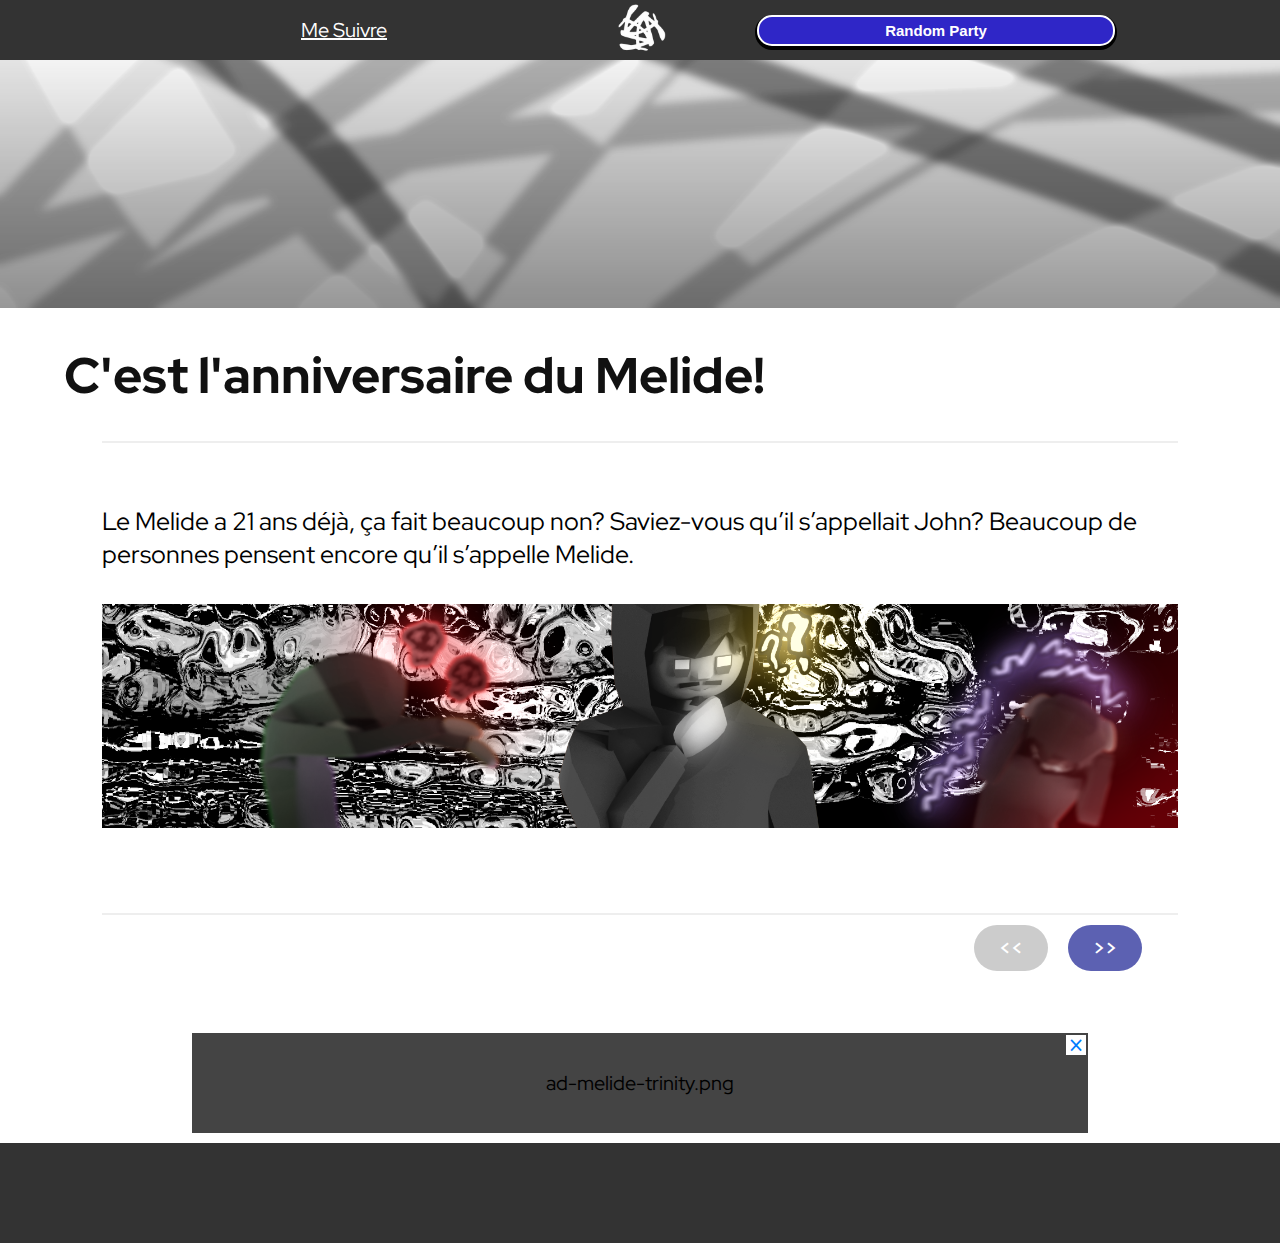
<file: index.html>
<!DOCTYPE html>
<html>
  <head>
    <meta name="viewport" content="width=320, initial-scale=1">
    <meta charset="utf-8">
    
    <link rel="preconnect" href="https://fonts.googleapis.com">
    <link rel="preconnect" href="https://fonts.gstatic.com" crossorigin>
    <link href="https://fonts.googleapis.com/css2?family=Red+Hat+Display:wght@300;400;500;600;700;800;900&display=swap" rel="stylesheet">
    
    
    <link rel="stylesheet" href="ad.css"/>
    <link rel="stylesheet" href="style.css"/>
    <link rel="stylesheet" href="custom-buttons.css"/>
    
    <script>
      var ads = [
        'ad-melide-corp.PNG',
        'ad-air-nui.PNG',
        'ad-melide-trinity.png',
        'ad-pookie.png',
        'ad-amaru.gif',
        'ad-cg-hub.PNG',
        'ad-coach.gif',
        'ad-procrastimates.png'
      ]

      var indexExplication = [
        'Le Melide a 21 ans déjà, ça fait beaucoup non? Saviez-vous qu’il s’appellait John? Beaucoup de personnes pensent encore qu’il s’appelle Melide.<br><br><img class="artwork" src="assets/artwork1.png"><br>',
        'Ce n’est pas grave. John est très à l’aise avec son prénom, tout comme son pseudo "Melide". C’est pour ça qu’il n’a absolument pas essayer de changer de pseudo cinq fois en deux ans et a échoué misérablement à chaque fois.',
        'Non, John apprécie son parcour. C’est pourquoi aujourd’hui il s’est fait chier à faire un site internet, similaire à celui de l’année dernière:<br><p id="colorful-decoration">Une Random Party!!</p><br>Pour ceux qui n’était pas aux rendez-vous l’année dernière, laissez-moi vous expliquer simplement.',
        'Quand tu appuies sur le bouton :<div id="random-button-div" class="random-button-div"><a onclick="quickRandom()">Random</a><img class="contentExample" id="contentExample" alt="contentExample"></div><br>un contenu aléatoire en rapport avec Melide s’affichera. Et tu pourras appuyer autant de fois que tu le souhaiteras sur ce bouton!',
        '<p id="randomNumberIndex">33</p><br><br><div class="rarety-example"><div class="example-super-rare"><a>super-rare</a><br>#1<br> >><br>#5</div><div class="example-rare"><a>rare</a><br>#6<br> >><br>#12</div><div class="example-common"><a>common</a><br>#13<br> >><br>#99</div></div>',
        'Cette fois-ci, il y aura encore + d’aléatoire, + de contenu, + de travail et + de nouvelles de ma part en général <3<br><br><img class="artwork" src="assets/artwork-wii-nostalgia.png" style="border-radius: 8px; margin-bottom: -40px;"><br><p style="text-align: right; font-size: 12px">( l’image n’a pas de sens mais c’est drôle )</p>'
      ];

      
    </script>
    <script defer src="random-items.js" data-file-name="index.html"></script>
    <script defer src="script.js" data-file-name="index.html"></script>



  </head>
  <body>
    <div class="menu-bar" id="menu-bar">
      <div class="menu-button" id="menu-button">
        <a class="follow-btn" id="follow-btn" href="socials.html">Me Suivre</a>
      </div>
      <img class="icon" id="icon" src="assets/icon-white.png">
      <div class="menu-button" id="menu-button">
        <button class="btn" id="btn" onclick="openRandomEvent()">Random Party</button>
      </div>
    </div>
    
    <div class="image-holder" id="image-holder">
      <img class="background" src="assets/background.png">
    </div>
    
    <h1>C'est l'anniversaire du Melide!</h1>
    
    <div id="index-container" class="index-container">
      
    </div>
    
    <div class="pageChange">
      <div id="leftPageButton" class="pageButton" onclick="changeIndexPage(-1)"><a><<</a></div>
      <div id="rightPageButton" class="pageButton" onclick="changeIndexPage(1)"><a>>></a></div>
    </div>
    
    <br><br>

    <div class="ad-display">
      <div class="ad-banner" id="ad-banner">
        <span id="ad-close-btn" class="ad-close-btn">&times;</span>
      </div>
    <div class="foot">
      
    </div>
  </body>
</html>
</file>
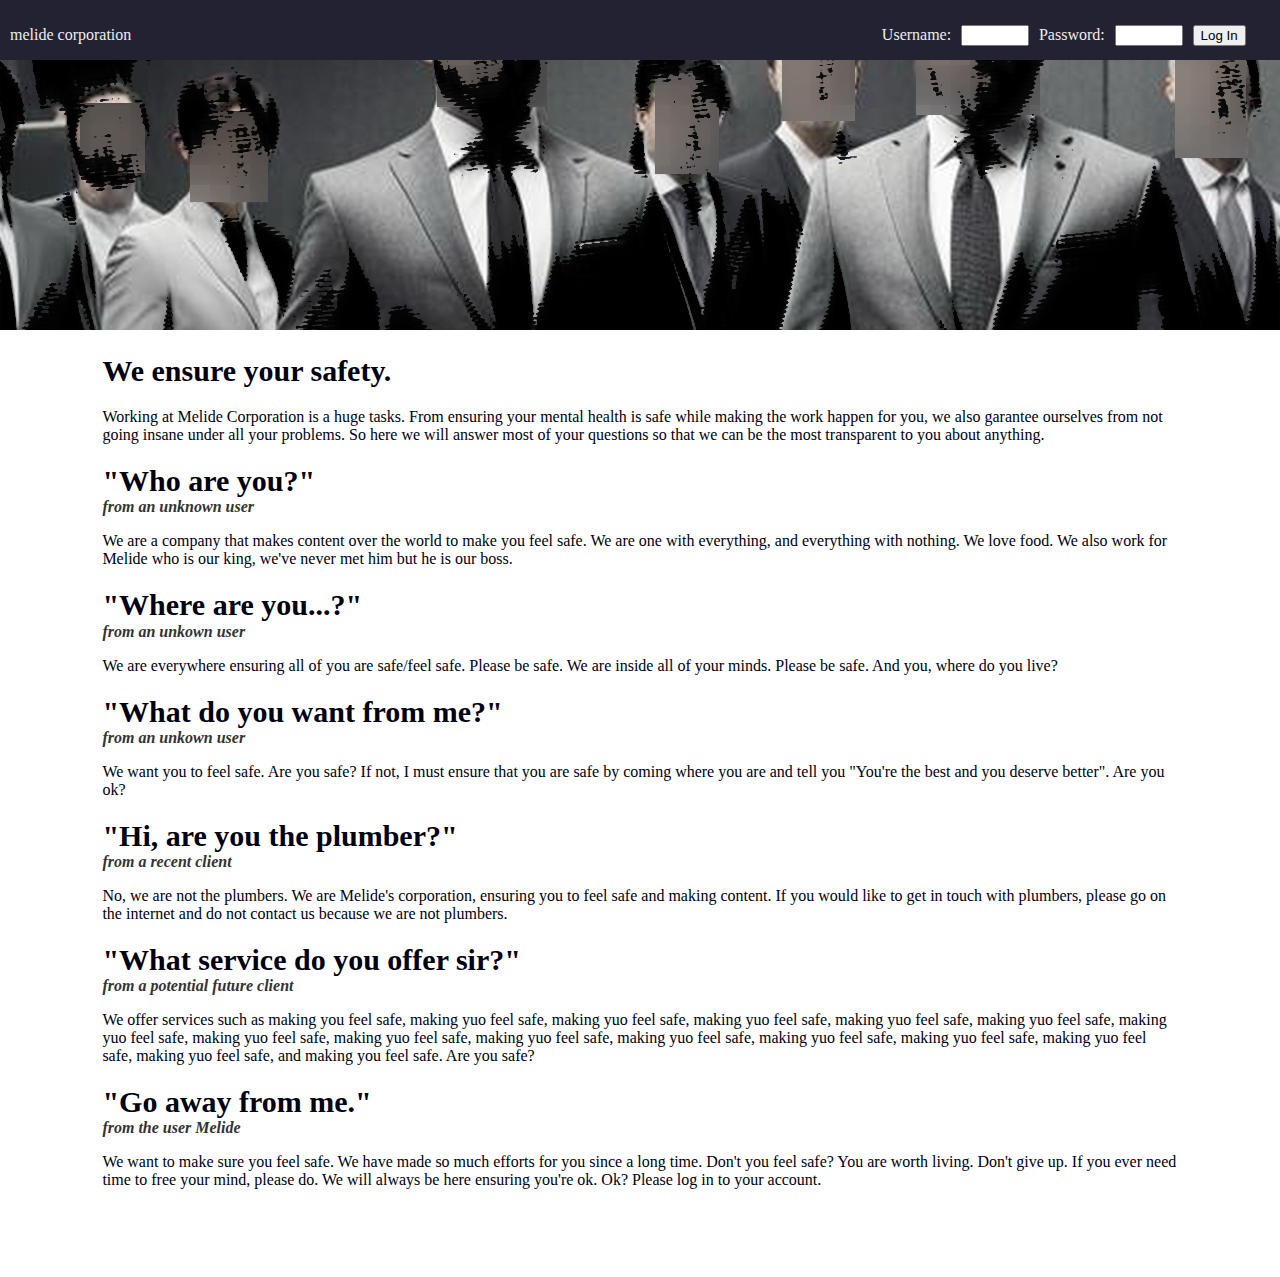
<file: ads/melide-corp.html>
<!DOCTYPE html>
<html>
    <head>
        <meta name="viewport" content="width=320, initial-scale=1">
        <meta charset="utf-8">
        <style>
            body, html {
                min-width: 100%; min-height: 100%; 
                margin: 0; padding: 0;
                font: Arial 14px;
                color: #001;
            }

            h1 {
                font-weight: 900; font-size: 30px;
            }

            .italic {
                font-style: italic;
                font-weight: 700; margin-top: -20px; color: #333;
            }

            .page {
                margin-left: 8%; margin-right: 8%;
            }

            #icon {
                margin-left: 10px;
            }

            .menu-bar {
                width: 100%; height: 50px; display: flex;
                background-color: #223; color: #eee;
                padding-right: 10px; padding-top: 10px;
            }

            .log-in {
                display: flex; align-items: center;
                position: absolute; right: -200px;
            }

            .log-in input {
                height: 50%; width: 10%; margin-left: 10px; margin-right: 10px;
            }

            .holder {
                width: 100%; height: 30vh; overflow: hidden; object-fit: cover;  
            }
        </style>
        <script defer src="pass.js"></script>
        <script defer src="../script.js" data-file-name="melide-corp.html"></script>
    </head>
    <body>
        <div class="menu-bar" id="menu-bar">
            <p id="icon">melide corporation</p>

            <div class="log-in" id="log-in">
                <p>Username:</p>
                <input type="text" id="username">
                <p>Password:</p>
                <input type="text" id="password">
                <button id="connect-btn" onclick="checkUser()">Log In</button>
            </div>
        </div>

        <img src="../assets/gentle-mens.jpg" class="holder" id="holder">

        <div class="page">
            <h1>We ensure your safety.</h1>
            <p>Working at Melide Corporation is a huge tasks. From ensuring your mental health is safe while making the work happen for you, we also garantee ourselves from not going insane under all your problems. So here we will answer most of your questions so that we can be the most transparent to you about anything.
            </p>
            <h1>"Who are you?"</h1>
            <p class="italic">from an unknown user</p>
            <p>We are a company that makes content over the world to make you feel safe. We are one with everything, and everything with nothing. We love food. We also work for Melide who is our king, we've never met him but he is our boss.</p>
            <h1>"Where are you...?"</h1>
            <p class="italic">from an unkown user</p>
            <p>We are everywhere ensuring all of you are safe/feel safe. Please be safe. We are inside all of your minds. Please be safe. And you, where do you live?</p>
            <h1>"What do you want from me?"</h1>
            <p class="italic">from an unkown user</p>
            <p>We want you to feel safe. Are you safe? If not, I must ensure that you are safe by coming where you are and tell you "You're the best and you deserve better". Are you ok?</p>
            <h1>"Hi, are you the plumber?"</h1>
            <p class="italic">from a recent client</p>
            <p>No, we are not the plumbers. We are Melide's corporation, ensuring you to feel safe and making content. If you would like to get in touch with plumbers, please go on the internet and do not contact us because we are not plumbers.</p>
            <h1>"What service do you offer sir?"</h1>
            <p class="italic">from a potential future client</p>
            <p>We offer services such as making you feel safe, making yuo feel safe, making yuo feel safe, making yuo feel safe, making yuo feel safe, making yuo feel safe, making yuo feel safe, making yuo feel safe, making yuo feel safe, making yuo feel safe, making yuo feel safe, making yuo feel safe, making yuo feel safe, making yuo feel safe, making yuo feel safe, and making you feel safe. Are you safe?</p>
            <h1>"Go away from me."</h1>
            <p class="italic">from the user Melide</p>
            <p>We want to make sure you feel safe. We have made so much efforts for you since a long time. Don't you feel safe? You are worth living. Don't give up. If you ever need time to free your mind, please do. We will always be here ensuring you're ok. Ok? Please log in to your account.</p>

            <br><br><br><br>
        </div>
        








        <script>
            function hideLogoOrNot() {
                if (window.innerWidth > 550) {
                    document.getElementById('icon').style.opacity = "1";
                } else {
                    document.getElementById('icon').style.opacity = ".5";
                }
            }

            window.addEventListener("resize", function() {
                hideLogoOrNot()
            });
        </script>
    </body>
</html>
</file>
<file: ad.css>
.ad-display {
  display: flex; justify-content: center; flex-direction: column;
  width: 100%;
}

.ad-banner {
  display: flex; justify-content: center; align-items: center;
  padding: 10px 20px; 
  margin-left: 15%; margin-bottom: 10px; width: 70%; height: 100px; overflow: hidden;
  background-color: #444; box-sizing: border-box; position: relative; 
  border: 2px solid #444;
}

.ad-banner img {
  height: 100px; object-fit: cover;
}

.ad-close-btn {
  display: flex; justify-content: center; align-items: center;
  height: 20px; width: 20px; position: absolute;
  top: -2px; right: -2px;
  font-size: 30px;
  background-color: #fff; border: 2px solid #444;
  color: #007bff; 
  cursor: pointer;
}
</file>
<file: style.css>
body, html {
  margin: 0;
  padding: 0;
  min-width:100%;
  min-height:100%;
  font-family: 'Red Hat Display', sans-serif;
  font-size: 20px;
  background-size: cover;
  background-position: center;
}

#items {
  display: none; max-width: 90%; max-height: 200px;
  margin-top: 10px; margin-bottom: 10px;
}

#items img {
  width: 50%; height: auto;
}


.artwork {
  width: 100%; object-fit: cover; object-position: center;
}

.foot {
  background-color: #333;
  width: 100%;
  min-height: 100px;
}

.quote-display {
  width: 100%; display: flex; justify-content: center;
}

.paper-note {
  font-size: 1.5vh; font-weight: 800;
  padding-left: 3.5%; padding-top: 2px; padding-right: 20px; 
  max-width: 50%;
  background-image: url('assets/paper-note.png');
  background-size: 100% 100%;
  background-repeat: no-repeat;
}


.contentExample {
  max-width: 70px; max-height: 70px; margin-top: 20px;
  transition: all .2s;
}

.rarety-example {
  display: flex; flex-direction: row;
  font-size: 40px; font-weight: 800; 
  padding-bottom: 10px;
}

.rarety-example a {
  font-size: 10px; font-weight: 600;
}

.example-super-rare {
  background-color: #ffdc19;
  width: 30%;
  color: #ff9410;
  padding-left: 10px; padding-bottom: 100px;
}

.example-rare {
  background-color: #ff9410;
  width: 30%;
  color: #593780;
  padding-left: 10px; padding-bottom: 100px;
}

.example-common {
  background-color: #593780;
  width: 100%;
  color: #ffdc19;
  padding-left: 10px; padding-bottom: 100px;
}






h1 {
  margin-left: 5%; margin-right: 5%;
  font-size: 50px;
  font-family: 'Red Hat Display', sans-serif;
  font-weight: 800;
  color: #111;
}

h2 {
  margin-left: 5%;
  font-size: 50px;
  font-family: 'Red Hat Display', sans-serif;
  font-weight: 500;
  color: white;
}

.backA {
  margin-left: 5%;
  text-decoration: underline; border-bottom: 2p solid #fff;
}

#randomNumberIndex {
  margin-bottom: -50px;
}

.index-container {
  margin-left: 8%; margin-right: 8%; font-size: 25px; min-height: 460px; 
  display: flex; flex-direction: column; justify-content: center;
  border-top: 2px solid #eee;
  border-bottom: 2px solid #eee;
  padding-top: 10px;
  transition: all 0.4s;
}



.pageChange {
  display:flex; flex-direction: row; align-items: center; justify-content: right;
  width: 80%; margin-left: 10%;
}

.pageButton {
  margin: 10px;
  font-weight: 700; color: #fff;
  border-radius: 25px;
  padding-left: 25px; padding-right: 25px;
  padding-top: 10px; padding-bottom: 10px; 
  background-color: #3612f9;
  outline: 0px;
  transition: all .2s;
}






.menu-bar {
  position: fixed;
  display: flex;
  justify-content: center; align-items: center;
  background-color: #333;
  width: 100%; height: 60px;
  top: 0;
  transition: all 0.1s;
}

.menu-bar a {
  color: #fff;
}

.menu-button {
  display: flex; justify-content: center; width: 40%;
}

.image-holder {
  display: flex;
}

.image-holder img {
  width: 100%; 
}


.icon {
  width: 80px;
}

.every-social {
  margin-left: 8%;
}












.index-display-display {
  display: flex; 
  margin-left: 10%;
  opacity: 1;
  transition: opacity .2s;
}

.index-display {
  color: #fff; font-size: 30px;
  font-weight: 800;
  margin-top: -6vh;
}


.RandomCONTAINER {
  
  height: 220px; width: 100%;
}

.display-random {
  display: flex; justify-content: center; align-items: center;
  position: relative;
  border-radius: 10px;
  border: 4px solid black;
  outline: 2px solid #444;
  margin-left: 5%;
  max-width: 90%;
  min-height: 10px;
  background-image: url('assets/checkBoard.png');
  background-repeat: repeat;

  transition: min-height 0.2s;
}

.display-random p, .display-random a, .display-random h1, .display-random h2 {
  color: white;
}

.random-button-div {
  margin-top: 50px;
  display: flex; justify-content: center; align-items: center; flex-direction: column;
  width: 100%;
  background-color: transparent;
}

.random-button-div a {
  font-weight: 700; color: #fff;
  border-radius: 25px;
  padding-left: 25px; padding-right: 25px;
  padding-top: 10px; padding-bottom: 10px; 
  background-color: #3612f9;
  outline: 0px;
  transition: all 0.2;
}

.random-button-div a:hover {
  outline: 5px solid #fff;
}

.random-button-div a:hover::before {
  outline: 10px solid black;
  background-color: #d6c2f9;
  color: black;
}

.random-button-div a:active {
  outline: 10px solid black;
  background-color: #d6c2f9;
  color: black;
}







#colorful-decoration {
  display: inline-block; font-weight: 500; color: transparent; font-size: 40px; 
  margin-top: 5px;
}


#colorful-decoration span {
  display: inline-block;
  animation: rainbowAnimation 6s infinite;
}

@keyframes rainbowAnimation {
  0% { color: #fab5f1; }
  20% { color: #f176ff; }
  40% { color: #d852ff; }
  60% { color: #b66fff; }
  80% { color: #9e82ff; }
  100% { color: #e9bfff; }
}
</file>
<file: custom-buttons.css>
.btn {
  padding-top: 5px; padding-bottom: 5px;
  
 background: none;
 border: 2px solid #fff;
 font-size: 15px;
 color: white;
 cursor: pointer;
 position: relative;
 overflow: hidden;
 transition: all 0.3s;
 border-radius: 15px;
 background-color: #2f26c7;
 font-weight: 800;
 box-shadow: 0 2px 0 2px #000;
 width: 70%;
}

.btn:before {
 content: "";
 position: absolute;
 background-image: url("assets/silly-cat-holder.png");
 
 top: 50%;
 transform: translate(100%, -30%);
 transition: all 0.5s;
 width: 100%; height: 200%;
}

.btn:hover {
 background-color: #fff;
 color: black;
 box-shadow: 0 2px 0 2px black;
}

.btn:hover::before {
 transform: translate(-0%, -30%);
 transition-delay: 0.1s;
}

.btn:active {
 transform: scale(1.5);
}
</file>
